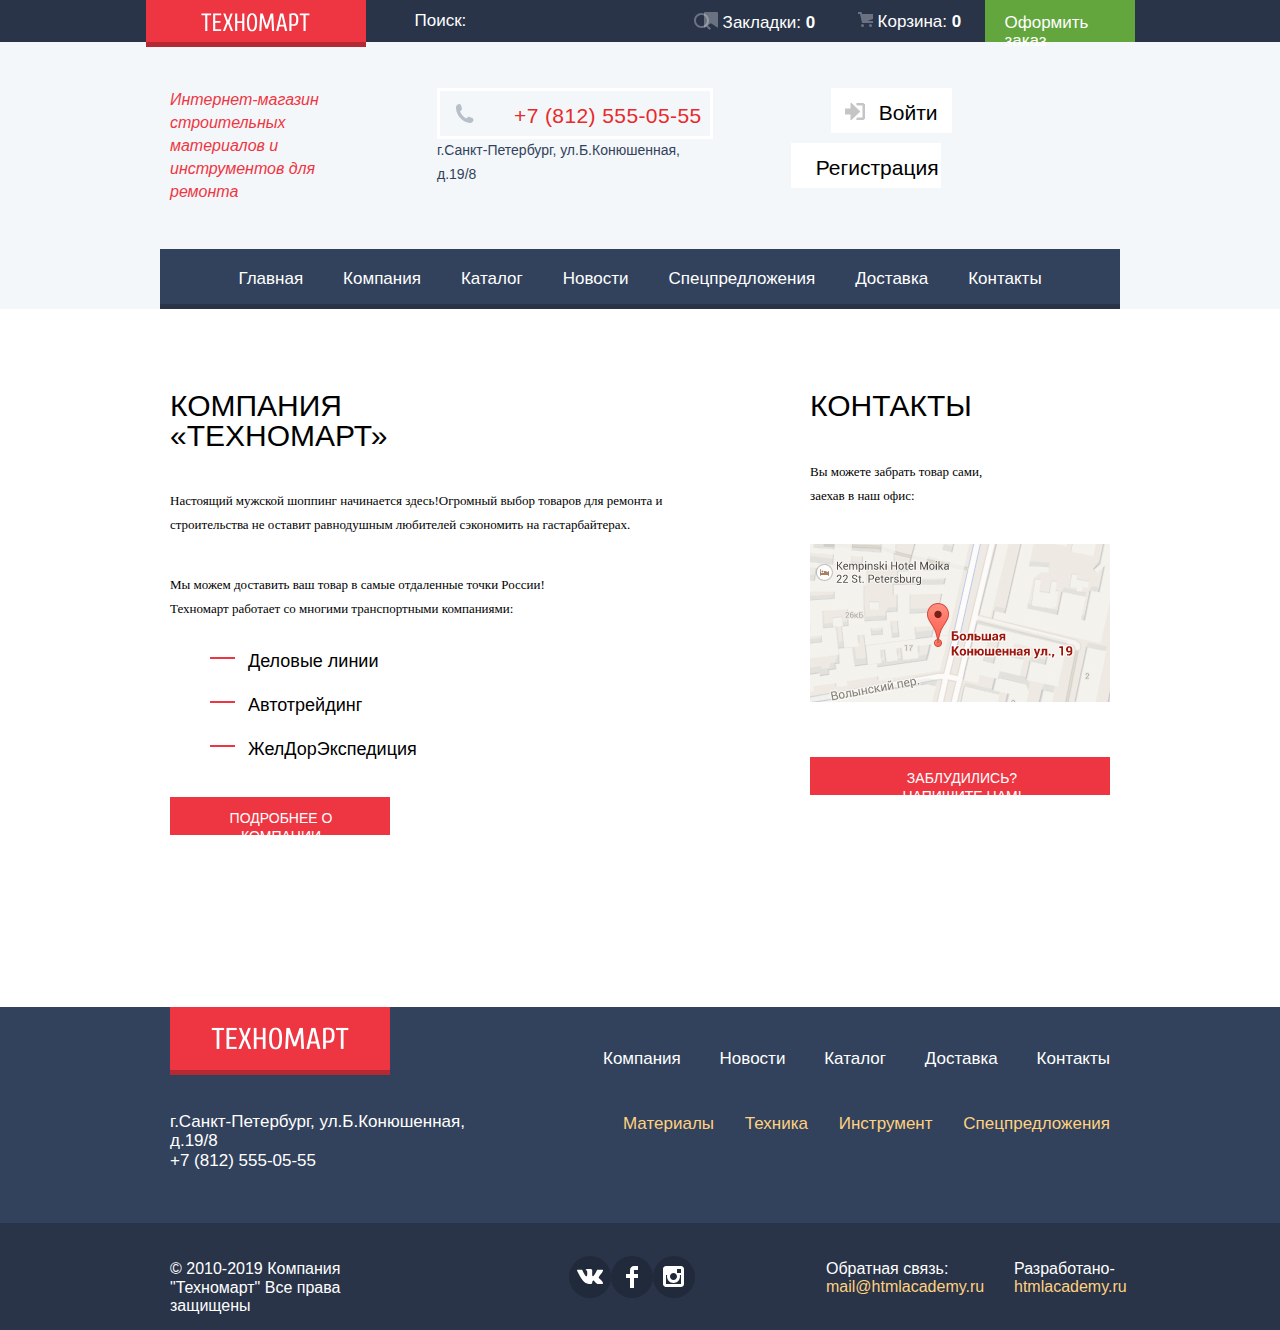
<file: index.html>
<!DOCTYPE html>
<html lang="ru">
  <head>
    <meta charset="utf-8">
    <title>HTML Academy: Техномарт</title>
    <link rel="stylesheet" href="css/normalize.css">
    <link rel="stylesheet" href="css/style.css">
  </head>
  <body>
  	<header class="main-header">
      <div class="top-menu">
  		<div class="header-logo"><a><img src="img/index-logo.svg" height="19" width="109" alt="Логотип интернет-магазина Техномарт"></a></div>
      <form class="site-search" method="GET" action="https://echo.htmlacademy.ru">
  		  <label class="visually-hidden" for="search">Поиск:</label>
        <input class="search-input" type="text" placeholder="Поиск:" name="search-field" id="search">
        <button type="submit" class="search-button">
        <svg xmlns="http://www.w3.org/2000/svg" xmlns:xlink="http://www.w3.org/1999/xlink" version="1.1" x="0px" y="0px" width="17px" height="17px" viewBox="0 0 17 17" enable-background="new 0 0 17 17" xml:space="preserve"><path d="M17,15.586l-3.542-3.542C14.421,10.782,15,9.21,15,7.5C15,3.358,11.643,0,7.5,0C3.358,0,0,3.358,0,7.5 C0,11.643,3.358,15,7.5,15c1.71,0,3.282-0.579,4.544-1.542L15.586,17L17,15.586z M2,7.5C2,4.467,4.467,2,7.5,2   C10.532,2,13,4.467,13,7.5c0,3.032-2.468,5.5-5.5,5.5C4.467,13,2,10.532,2,7.5z"/></svg>
        </button>
      </form>
  		<div class="markers"><a href="markers.html"><svg xmlns="http://www.w3.org/2000/svg" xmlns:xlink="http://www.w3.org/1999/xlink" version="1.1" x="0px" y="0px" width="14px" height="16px" viewBox="0 0 14 16" enable-background="new 0 0 14 16" xml:space="preserve"><path fill="#ffffff" d="M14,15c0,0.55-0.368,0.741-0.818,0.426l-5.363-3.765c-0.45-0.315-1.187-0.315-1.637,0l-5.364,3.765  C0.368,15.741,0,15.55,0,15V1c0-0.55,0.45-1,1-1h12c0.55,0,1,0.45,1,1V15z"/></svg>
      Закладки:<b> 0</b></a>
      </div>
  		<div class="cart"><a href="cart.html"><svg fill="#ffffff" xmlns="http://www.w3.org/2000/svg" xmlns:xlink="http://www.w3.org/1999/xlink" version="1.1" x="0px" y="0px" width="15px" height="15px" viewBox="0 0 15 15" enable-background="new 0 0 15 15" xml:space="preserve"><g><circle cx="4.5" cy="13.5" r="1.5"/><circle cx="12.5" cy="13.5" r="1.5"/><polygon points="15,2 4.07,2 3.648,0 0,0 0,2 2.031,2 4.016,11 15,11 15,9 9.441,9 15,6.951 "/></g></svg>
      Корзина:<b> 0</b></a>
      </div>
  		<div class="checkout"><a href="checkout.html">Оформить заказ</a></div></div>
      <div class="middle-header">
  		<h1 class="h1-index">Интернет-магазин строительных материалов и инструментов для ремонта</h1>
      <div class="header-contacts"><div class="phone"><img src="img/icon-phone.svg" height="19" width="19" alt="Иконка телефона"><a href="tel:78125550555">+7 (812) 555-05-55</a></div>
      <address class="header-address">г.Санкт-Петербург, ул.Б.Конюшенная, д.19/8</address></div>
      <section class="account-ui">
        <h2 class="visually-hidden">Аккаунт</h2>
        <ul class="account-actions">
        	<li class="login"><a href="login.html"><svg xmlns="http://www.w3.org/2000/svg" xmlns:xlink="http://www.w3.org/1999/xlink" version="1.1" x="0px" y="0px" width="20px" height="17px" viewBox="0 0 20 17" enable-background="new 0 0 20 17" xml:space="preserve"><g><polygon points="14.875,8.5 6,0 6,6 0,6 0,11 6,11 6,17  "/></g><path d="M16.986,15.01h-5.027V17h5.027c2.178,0,3.004-1.81,3.029-3.026V3.028C19.99,1.811,19.164,0,16.986,0h-5.027  v1.99h5.027c0.839,0,0.992,0.681,1.01,1.057v10.904C17.979,14.327,17.825,15.01,16.986,15.01z"/></svg><p>Войти</p></a></li>
        	<li class="registration"><a href="registration.html">Регистрация</a></li>
        </ul></section>
      </div>
      <nav class="main-navigation">
        <ul class="site-navigation">
        	<li><a>Главная</a></li>
        	<li><a href="company.html">Компания</a></li>
        	<li><a href="catalog.html">Каталог</a></li>
        	<li><a href="news.html">Новости</a></li>
        	<li><a href="offers.html">Спецпредложения</a></li>
        	<li><a href="delivery.html">Доставка</a></li>
        	<li><a href="contacts.html">Контакты</a></li>
      	</ul>
      </nav>
  	</header>
  	<main>
      <div class="bottom-main-container">
  	  <section class="about-us">
  		  <h2>КОМПАНИЯ «Техномарт»</h2>
  		  <p>Настоящий мужской шоппинг начинается здесь!Огромный выбор товаров для ремонта и строительства не оставит равнодушным любителей сэкономить на гастарбайтерах.</p>
        <p>Мы можем доставить ваш товар в самые отдаленные точки России!Техномарт работает со многими транспортными компаниями:</p>
  		  <ul class="transport-companies">
  		  	<li>Деловые линии</li>
  		   	<li>Автотрейдинг</li>
  		  	<li>ЖелДорЭкспедиция</li>
  	  	</ul>
        <div class="more-information"><a href="company.html">Подробнее о компании</a></div> 
  		</section>
  		<section class="site-contacts">
  			<h2>контакты</h2>
  			<p>Вы можете забрать товар сами, заехав в наш офис:</p>
        <a href="https://goo.gl/maps/sah5tntQXJNzWJVT9"><img src="img/map.png" height="158" width="300" alt="Карта"><p class="visually-hidden">Карта</p></a>
  			<div class="feedback-link"><a href="contacts.html">Заблудились?Напишите нам!</a></div>
  		</section>
      </div>
      <form class="form-for-msg" method="get" action="https://echo.htmlacademy.ru">
        <label>Ваше имя<input type="text" name="name-field" placeholder="Имя Фамилия"></label>
        <label>Ваш e-mail<input type="text" name="email-field" placeholder="email@example.com"></label>
        <label>Текст письма:<textarea name="message-field" placeholder="В свободной форме" rows="3"></textarea></label>
        <button type="submit">Отправить</button>
        <a href="index.html"><img src="img/form-close.svg" height="21" width="21" alt="Закрытие формы"><p class="visually-hidden">Закрытие формы</p></a>
      </form>
  	</main>
  	<footer class="main-footer">
      <div class="top-footer">
        <div class="left-footer-container">
  		  <div class="footer-logo"><a><img src="img/footer-logo.png" height="23" width="138" alt="Логотип интернет-магазина Техномарт"></a></div>
  		  <address class="footer-address">г.Санкт-Петербург, ул.Б.Конюшенная, д.19/8</address>
        <a class="phone-footer" href="tel:78125550555">+7 (812) 555-05-55</a></div> 
  		  <nav class="footer-navigation">
  		    <ul class="company-navigation">
            <li><a href="company.html">Компания</a></li>
            <li><a href="news.html">Новости</a></li>
            <li><a href="catalog.html">Каталог</a></li>
            <li><a href="delivery.html">Доставка</a></li>
            <li><a href="contacts.html">Контакты</a></li>
          </ul>
          <ul class="product-navigation">
            <li><a href="materials.html">Материалы</a></li>
            <li><a href="technique.html">Техника</a></li>
            <li><a href="tool.html">Инструмент</a></li>
            <li><a href="offers.html">Спецпредложения</a></li>
          </ul>
       </nav>
      </div>
      <div class="bottom-footer">
        <div class="bottom-footer-container">
  		    <section class="rights">
  			    <h2>© 2010-2019 Компания "Техномарт" Все права защищены</h2>
  		    </section>
  		    <section class="footer-social">
  			    <h2 class="visually-hidden">Ссылки на соц.сети</h2>
  		  	  <ul class="social-links">
  			  	  <li class="vk-link"><a href="#"><img src="img/vk-icon.svg" alt="Иконка вконтакте" width="26" height="15"></a></li>
  			    	<li class="facebook-link"><a href="#"><img src="img/fb-icon.svg" alt="Иконка фэйсбук" width="12" height="22"></a></li>
  				    <li class="instagram-link"><a href="#"><img src="img/insta-icon.svg" alt="Иконка инстаграм" height="21" width="21"></a></li>
  			    </ul> 
  		    </section>
          <div class="feedback">
  		      <p class="mail-footer">Обратная связь:<a href="mailto:mail@htmlacademy.ru">mail@htmlacademy.ru</a></p>
  		      <p class="site-footer">Разработано- <a href="htmlacademy.ru/intensive/htmlcss">htmlacademy.ru</a></p>
          </div>
        </div>
      </div>
  	</footer>
  </body>
</html>
</file>
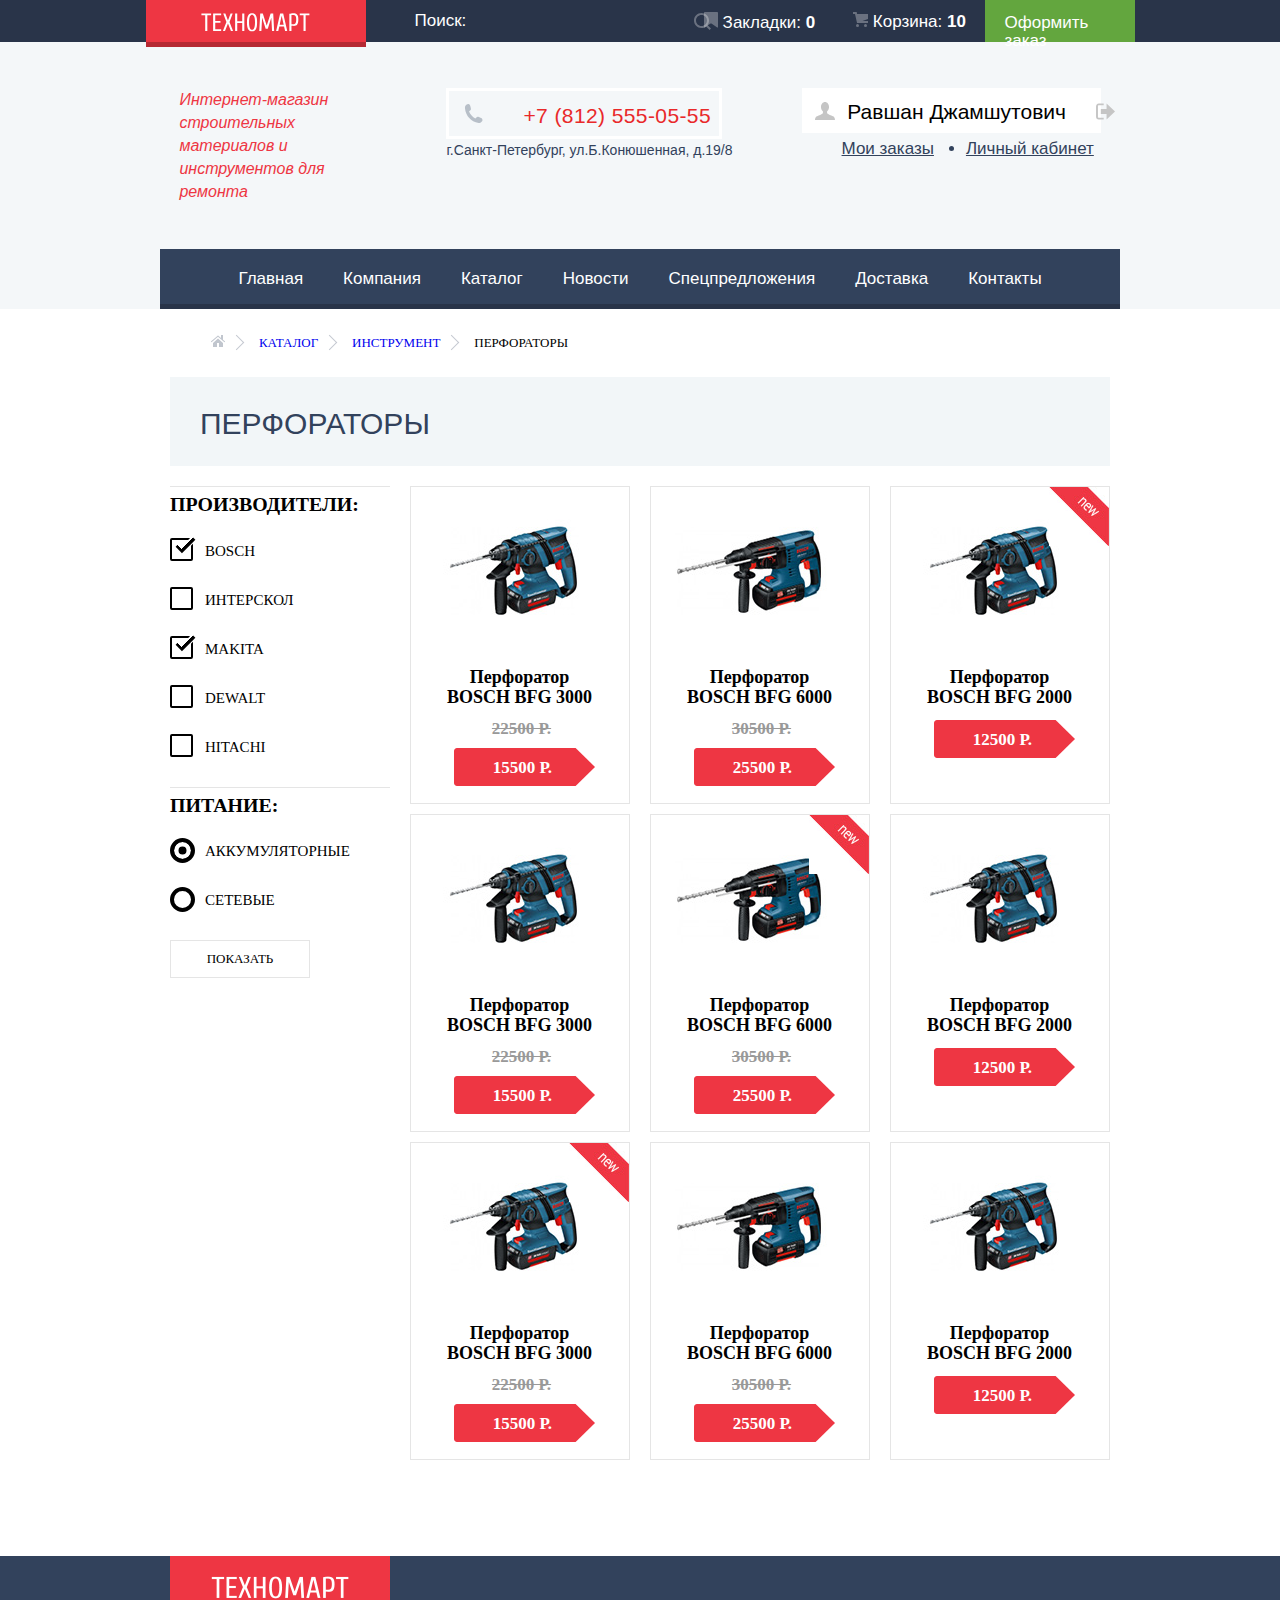
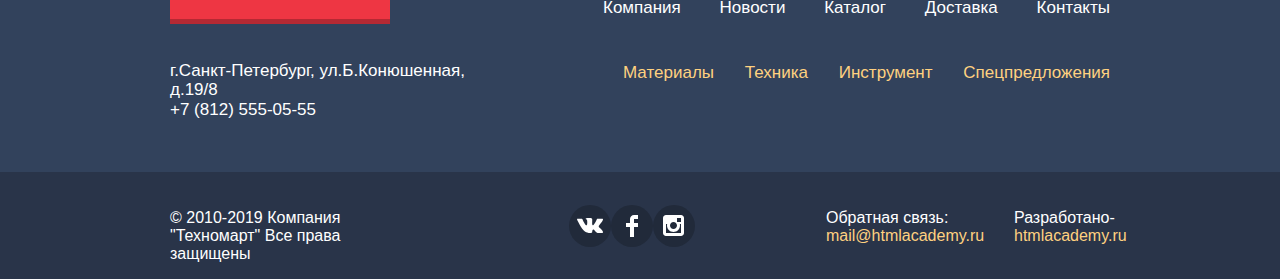
<file: catalog.html>
﻿<!DOCTYPE html>
<html lang="ru">
  <head>
    <meta charset="utf-8">
    <title>HTML Academy: Техномарт</title>
    <link rel="stylesheet" href="css/normalize.css">
    <link rel="stylesheet" href="css/style.css">
  </head>
  <body>
	  <header class="main-header">
      <div class="top-menu">
  		<div class="header-logo"><a href="index.html"><img src="img/index-logo.svg" height="19" width="109" alt="Логотип интернет-магазина Техномарт"></a></div>
  		<form class="site-search" method="GET" action="https://echo.htmlacademy.ru">
        <label class="visually-hidden" for="search">Поиск:</label>
        <input class="search-input" type="text" placeholder="Поиск:" name="search-field" id="search">
        <button type="submit" class="search-button">
        <svg xmlns="http://www.w3.org/2000/svg" xmlns:xlink="http://www.w3.org/1999/xlink" version="1.1" x="0px" y="0px" width="17px" height="17px" viewBox="0 0 17 17" enable-background="new 0 0 17 17" xml:space="preserve"><path d="M17,15.586l-3.542-3.542C14.421,10.782,15,9.21,15,7.5C15,3.358,11.643,0,7.5,0C3.358,0,0,3.358,0,7.5   C0,11.643,3.358,15,7.5,15c1.71,0,3.282-0.579,4.544-1.542L15.586,17L17,15.586z M2,7.5C2,4.467,4.467,2,7.5,2   C10.532,2,13,4.467,13,7.5c0,3.032-2.468,5.5-5.5,5.5C4.467,13,2,10.532,2,7.5z"/></svg>
        </button>
      </form>
      <div class="markers"><a href="markers.html"><svg xmlns="http://www.w3.org/2000/svg" xmlns:xlink="http://www.w3.org/1999/xlink" version="1.1" x="0px" y="0px" width="14px" height="16px" viewBox="0 0 14 16" enable-background="new 0 0 14 16" xml:space="preserve"><path fill="#ffffff" d="M14,15c0,0.55-0.368,0.741-0.818,0.426l-5.363-3.765c-0.45-0.315-1.187-0.315-1.637,0l-5.364,3.765  C0.368,15.741,0,15.55,0,15V1c0-0.55,0.45-1,1-1h12c0.55,0,1,0.45,1,1V15z"/></svg>
      Закладки:<b> 0</b></a>
      </div>
      <div class="cart"><a href="cart.html"><svg fill="#ffffff" xmlns="http://www.w3.org/2000/svg" xmlns:xlink="http://www.w3.org/1999/xlink" version="1.1" x="0px" y="0px" width="15px" height="15px" viewBox="0 0 15 15" enable-background="new 0 0 15 15" xml:space="preserve"><g><circle cx="4.5" cy="13.5" r="1.5"/><circle cx="12.5" cy="13.5" r="1.5"/><polygon points="15,2 4.07,2 3.648,0 0,0 0,2 2.031,2 4.016,11 15,11 15,9 9.441,9 15,6.951 "/></g></svg>
      Корзина:<b> 10</b></a>
      </div>
      <div class="checkout"><a href="checkout.html">Оформить заказ</a></div></div>
      <div class="middle-header">
  		<h1 class="h1-index">Интернет-магазин строительных материалов и инструментов для ремонта</h1>
      <div class="header-contacts"><div class="phone"><img src="img/icon-phone.svg" height="19" width="19" alt="Иконка телефона"><a href="tel:78125550555">+7 (812) 555-05-55</a></div>
      <address class="header-address">г.Санкт-Петербург, ул.Б.Конюшенная, д.19/8</address></div>
      <section class="account-ui">
        <h2 class="visually-hidden">Аккаунт</h2>
        <div class="account-container"><a class="account-link" href="account.html"><svg class="user-icon" xmlns="http://www.w3.org/2000/svg" xmlns:xlink="http://www.w3.org/1999/xlink" version="1.1" x="0px" y="0px" width="20px" height="18px" viewBox="0 0 20 18" enable-background="new 0 0 20 18" xml:space="preserve"><path d="M17.881,14.166c-2.144-0.735-4.256-1.666-5.207-2.39c-0.657-0.501-0.77-1.618-0.517-2.415  c1.118-0.903,1.864-2.477,1.864-4.278C14.021,2.276,12.221,0,10,0S5.979,2.276,5.979,5.083c0,1.801,0.746,3.374,1.863,4.277  c0.253,0.798,0.141,1.915-0.517,2.416c-0.95,0.724-3.063,1.654-5.207,2.39S0,18,0,18h20C20,18,20.025,14.901,17.881,14.166z"/></svg>
        <p class="user-name">Равшан Джамшутович</p></a>
        <a class="logout-link" href="logout.html"><p class="visually-hidden">Выход из аккаунта</p><svg class="logout-icon" xmlns="http://www.w3.org/2000/svg" xmlns:xlink="http://www.w3.org/1999/xlink" version="1.1" x="0px" y="0px" width="21px" height="17px" viewBox="0 0 21 17" enable-background="new 0 0 21 17" xml:space="preserve"><g><polygon points="21,8.5 12.125,0 12.125,6 6.125,6 6.125,11 12.125,11 12.125,17  "/><path d="M3.106,13.952V3.048c0.018-0.376,0.171-1.057,1.01-1.057h5.027V0H4.116C1.938,0,1.112,1.81,1.087,3.027 v10.946C1.112,15.189,1.938,17,4.116,17h5.027v-1.99H4.116C3.277,15.01,3.124,14.327,3.106,13.952z"/></g></svg></a>
        </div>
        <ul class="user-interface">
      		<li class="my-orders"><a href="my-orders.html">Мои заказы</a></li>
       		<li class="personal-area"><a href="personal-area.html">Личный кабинет</a></li>
       	</ul>
      </section>
      </div>
      <nav class="main-navigation">
      	<ul class="site-navigation">
        	<li><a href="index.html">Главная</a></li>
      		<li><a href="company.html">Компания</a></li>
      		<li><a>Каталог</a></li>
      		<li><a href="news.html">Новости</a></li>
      		<li><a href="offers.html">Спецпредложения</a></li>
      		<li><a href="delivery.html">Доставка</a></li>
      		<li><a href="contacts.html">Контакты</a></li>
      	</ul>
      </nav>
  	</header>
    <main class="main-site">
      <ul class="catalog-navigation">
        <li><a href="index.html"><img src="img/icon-home.svg" alt="Картинка главной страницы"><p class="visually-hidden">Иконка дома</p></a></li>
  		  <li><a href="catalog.html">каталог</a></li>
  		  <li><a href="tool.html">инструмент</a></li>
  		  <li>перфораторы</li>
      </ul>
      <div class="container-of-product"><h2 class="name-of-product">перфораторы</h2></div>
      <div class="filter-catalog-container">
  		<section class="filters">
  		  <h2 class="visually-hidden">Фильтры товаров</h2>
        <form class="form-filter" method="GET" action="https://echo.htmlacademy.ru">
          <h3 class="name-filter">Производители:</h3>
          <input type="checkbox" name="bosch" checked id="bosch"><label tabindex="0" for="bosch">bosch</label>
          <input type="checkbox" name="interskol" id="interskol"><label tabindex="0" for="interskol">интерскол</label>
          <input type="checkbox" name="makita" checked id="makita"><label tabindex="0" for="makita">makita</label>
          <input type="checkbox" name="dewalt" id="dewalt"><label tabindex="0" for="dewalt">dewalt</label>
          <input type="checkbox" name="hitachi" id="hitachi"><label tabindex="0" for="hitachi">hitachi</label>
          <h3 class="name-filter">Питание:</h3>
          <input type="radio" name="power" value="rechargeable" id="accum" checked><label tabindex="0" for="accum">Аккумуляторные</label>
          <input type="radio" name="power" value="networked" id="netw"><label tabindex="0" for="netw">Сетевые</label>
          <button type="submit">Показать</button>
        </form>
  		</section>
  		<section class="catalog">
  			<ul class="catalog-items">
  				<li>
            <div>
              <img src="img/item-1.jpg" alt="Картинка товара">
              <div>
                <h3 class="name-of-item">Перфоратор BOSCH BFG 3000</h3>
                <b class="old-price"><del>22500 Р.</del></b>
                <div class="new-price-container"><b class="new-price">15500 Р.</b></div>
              </div>
            </div>
            <div class="actions-with-item">
              <a href="buy-item.html">Купить</a>
              <a href="add-to-mark.html">В закладки</a>
            </div>
  				</li>
  				<li>
            <div>
              <img src="img/item-2.jpg" alt="Картинка товара">
              <div>
                <h3 class="name-of-item">Перфоратор BOSCH BFG 6000</h3>
                <b class="old-price"><del>30500 Р.</del></b>
                <div class="new-price-container"><b class="new-price">25500 Р.</b></div>
              </div>
            </div>
            <div class="actions-with-item">
              <a href="buy-item.html">Купить</a>
              <a href="add-to-mark.html">В закладки</a>
            </div>
          </li>
  				<li>
            <div>
              <img class="new-flag" src="img/new-flag.jpg" width="60px" height="59px" alt="Новый товар">
              <img src="img/item-3.jpg" alt="Картинка товара">
              <div>
                <h3 class="name-of-item">Перфоратор BOSCH BFG 2000</h3>
                <div class="new-price-container"><b class="new-price">12500 Р.</b></div>
              </div>
            </div>
            <div class="actions-with-item">
              <a href="buy-item.html">Купить</a>
              <a href="add-to-mark.html">В закладки</a>
            </div>
          </li>
  				<li>
            <div>
              <img src="img/item-1.jpg" alt="Картинка товара">
              <div>
                <h3 class="name-of-item">Перфоратор BOSCH BFG 3000</h3>
                <b class="old-price"><del>22500 Р.</del></b>
                <div class="new-price-container"><b class="new-price">15500 Р.</b></div>
              </div>
            </div>
            <div class="actions-with-item">
              <a href="buy-item.html">Купить</a>
              <a href="add-to-mark.html">В закладки</a>
            </div>
          </li>
          <li>
            <div>
              <img class="new-flag" src="img/new-flag.jpg" width="60px" height="59px" alt="Новый товар">
              <img src="img/item-2.jpg" alt="Картинка товара">
              <div>
                <h3 class="name-of-item">Перфоратор BOSCH BFG 6000</h3>
                <b class="old-price"><del>30500 Р.</del></b>
                <div class="new-price-container"><b class="new-price">25500 Р.</b></div>
              </div>
            </div>
            <div class="actions-with-item">
              <a href="buy-item.html">Купить</a>
              <a href="add-to-mark.html">В закладки</a>
            </div>
          </li>
          <li>
            <div>
              <img src="img/item-3.jpg" alt="Картинка товара">
              <div>
                <h3 class="name-of-item">Перфоратор BOSCH BFG 2000</h3>
                <div class="new-price-container"><b class="new-price">12500 Р.</b></div>
              </div>
            </div>
            <div class="actions-with-item">
              <a href="buy-item.html">Купить</a>
              <a href="add-to-mark.html">В закладки</a>
            </div>
          </li>
          <li>
            <div>
              <img class="new-flag" src="img/new-flag.jpg" width="60px" height="59px" alt="Новый товар">  
              <img src="img/item-1.jpg" alt="Картинка товара">
              <div>
                <h3 class="name-of-item">Перфоратор BOSCH BFG 3000</h3>
                <b class="old-price"><del>22500 Р.</del></b>
                <div class="new-price-container"><b class="new-price">15500 Р.</b></div>
              </div>
            </div>
            <div class="actions-with-item">
              <a href="buy-item.html">Купить</a>
              <a href="add-to-mark.html">В закладки</a>
            </div>
          </li>
          <li>
            <div>
              <img src="img/item-2.jpg" alt="Картинка товара">
              <div>
                <h3 class="name-of-item">Перфоратор BOSCH BFG 6000</h3>
                <b class="old-price"><del>30500 Р.</del></b>
                <div class="new-price-container"><b class="new-price">25500 Р.</b></div>
              </div>
            </div>
            <div class="actions-with-item">
              <a href="buy-item.html">Купить</a>
              <a href="add-to-mark.html">В закладки</a>
            </div>
          </li>
          <li>
            <div>
              <img src="img/item-3.jpg" alt="Картинка товара">
              <div>
                <h3 class="name-of-item">Перфоратор BOSCH BFG 2000</h3>
                <div class="new-price-container"><b class="new-price">12500 Р.</b></div>
              </div>
            </div>
            <div class="actions-with-item">
              <a href="buy-item.html">Купить</a>
              <a href="add-to-mark.html">В закладки</a>
            </div>
          </li>
  			</ul>
  		</section>
      </div>
      <div class="popup-adding-to-cart">
        <p><img src="img/modal-check.png" height="66" width="66" alt="Подтверждение добавления в корзину">Товар добавлен в корзину!</p>
        <button>Оформить заказ</button><button>Продолжить покупки</button>
      </div>
  	</main>
  	<footer class="main-footer">
      <div class="top-footer">
        <div class="left-footer-container">
        <div class="footer-logo"><a href="index.html"><img src="img/footer-logo.png" height="23" width="138" alt="Логотип интернет-магазина Техномарт"></a></div>
        <address class="footer-address"> г.Санкт-Петербург, ул.Б.Конюшенная, д.19/8</address>
        <a class="phone-footer" href="tel:78125550555">+7 (812) 555-05-55</a></div>
        <nav class="footer-navigation">
          <ul class="company-navigation">
            <li><a href="company.html">Компания</a></li>
            <li><a href="news.html">Новости</a></li>
            <li><a href="catalog.html">Каталог</a></li>
            <li><a href="delivery.html">Доставка</a></li>
            <li><a href="contacts.html">Контакты</a></li>
          </ul>
          <ul class="product-navigation">
            <li><a href="materials.html">Материалы</a></li>
            <li><a href="technique.html">Техника</a></li>
            <li><a href="tool.html">Инструмент</a></li>
            <li><a href="offers.html">Спецпредложения</a></li>
          </ul>
       </nav>
      </div>
      <div class="bottom-footer">
        <div class="bottom-footer-container">
          <section class="rights">
            <h2>© 2010-2019 Компания "Техномарт" Все права защищены</h2>
          </section>
          <section class="footer-social">
            <h2 class="visually-hidden">Ссылки на соц.сети</h2>
            <ul class="social-links">
              <li class="vk-link"><a href="#"><img src="img/vk-icon.svg" alt="Иконка вконтакте" width="26" height="15"></a></li>
              <li class="facebook-link"><a href="#"><img src="img/fb-icon.svg" alt="Иконка фэйсбук" width="12" height="22"></a></li>
              <li class="instagram-link"><a href="#"><img src="img/insta-icon.svg" alt="Иконка инстаграм" height="21" width="21"></a></li>
            </ul> 
          </section>
          <div class="feedback">
            <p class="mail-footer">Обратная связь:<a href="mailto:mail@htmlacademy.ru">mail@htmlacademy.ru</a></p>
            <p class="site-footer">Разработано- <a href="htmlacademy.ru/intensive/htmlcss">htmlacademy.ru</a></p>
          </div>
        </div>
      </div>
    </footer>
  </body>
</html>
</file>
<file: css/style.css>
body {
	margin: 0;
	padding: 0;
	font-family: 'Cuprum','PT Sans', sans-serif;
	font-size:17px;
	font-weight: normal;
	font-stretch: normal;
	letter-spacing: normal;
	color: #ffffff;
	background-color: #ffffff;
	text-align: left;
}
.visually-hidden {
    position: absolute;
    clip: rect(0 0 0 0);
    width: 1px;
    height: 1px;
    margin: -1px;
}
.site-navigation,
.company-navigation,
.product-navigation,
.social-links,
.catalog-items,
.catalog-navigation,
.user-interface,
.transport-companies,
.account-actions {
	list-style: none;
}
a {
    text-decoration: none;
}
.top-menu a,
.site-navigation a,
.company-navigation a{
	color: #ffffff;
}
.login a,
.registration a{
	color: #000000;
}
.product-navigation a,
.feedback a {
	color:#ffd180;
}
@font-face{
    font-family: Cuprum;
    font-style: normal;
    font-weight: normal;
    src:url(../Cuprum/Cuprum-Regular.ttf);
}
@font-face{
    font-family: PT Sans;
    font-style: normal;
    font-weight: normal;
    src:url(../ptsans/PTS55F.ttf);
}
/*Хедер*/
.main-header{
	background-color: #f4f7f9;
}
/*Верхнее меню*/
.top-menu {
    display: flex;
    justify-content: center;
    height:42px;
	background-color: #293449;
	line-height: 1.06;
    margin-bottom:46px;
}
.header-logo {
	display: inline-block;
    width: 220px;
    height: 47px;
    box-shadow: inset 0px -5px 0 0 rgba(0, 0, 0, 0.24);
    background-color:#ee3643;
}
.header-logo img {
	width: 109px;
    height: 19px;	
    padding:13px 56px 15px 55px;

}
.header-logo:hover,
.header-logo:focus,
.footer-logo:hover,
.footer-logo:focus{
	background-color:#ca2c37;
}
.header-logo:active,
.footer-logo:active{
	background-color: #ba2732;
}
.search-button{
    background-color: rgba(255,255,255,0);
    border: none;
    position: absolute;
    left: 17px;
    top: 64px;
    padding: 0;
    cursor: pointer;
}
.site-search input{
	width: 270px;
    height: 42px;
    background-color: rgba(29,34,49,0);
    border: none;
    padding:0 0 0 49px;
}
.site-search input[type="text"]::-webkit-input-placeholder {
    color: #ffffff;
   } 
.site-search input[type="text"]::-moz-placeholder {
    color: #ffffff;
}
.site-search input:hover{
    background-color: #212a3a;
}
.site-search input:focus {     
    background-color:#ffffff;
    outline: none;
}
.site-search svg{
    position: absolute;
    top: -51px;
    left: 677px;
    fill:#ffffff;
    opacity: .3;
}
.site-search input:hover + button svg{
    opacity: 1;
}
.site-search input:focus + button svg{
    fill: #ee3643;
    opacity: 1;
}
.site-search input:focus + button svg:active{
    fill: #ee3643;
    opacity: 1;
}
.markers,
.cart{
	width: 150px;
    height: 42px;
}
.markers:hover,
.markers:focus,
.cart:hover,
.cart:focus{
    background-color: #212a3a;
}
.markers:hover svg,
.markers:focus svg,
.cart:hover svg,
.cart:focus svg{
    opacity: 1;
}
.markers:active,
.cart:active{
	background-color: #161d29;
}
.markers a,
.cart a{
    display:block;
    padding-top:12px;
    text-align: center;
}
.markers a:active,
.cart a:active{
    line-height: 1.06;
    color: rgba(255, 255, 255, 0.6);
}
.markers a:active svg,
.cart a:active svg{
    opacity: .5;
}
.markers svg,
.cart svg{
    opacity: .3;
}
.checkout {
	width: 150px;
    height: 42px;
	background-color: #63a63e;
}
.checkout a{
	display:block;
	padding:14px 22px 10px 20px;
	width: 108px;
    line-height: 1.06;
}
.checkout:hover,
.checkout:focus {
	background-color: #5fbb2d;
}
.checkout:active{
	background-color: #518534;
}
.checkout:active a{
	color: rgba(255, 255, 255, 0.5);

}
/*Конец верхнего меню*/
/*Средний блок хедера*/
.middle-header{
    display: flex;
    justify-content: center;
    max-width: 940px;
    margin:0 auto 46px;
}
.h1-index {
	font-weight:normal;
	max-width: 196px;
	font-size:16px;
	color:#ee3643;
	font-style: italic;
	line-height: 1.44;
    margin:0 71px 0 0; 
}
.phone {
    width: 270px;
    height: 45px;
    border: solid 3px #ffffff;
}
.phone img {
	width: 19px;
    height: 19px;
	padding-top:13px;
	padding-left:15px;

}
.phone a{
	position: relative;
	left: 40px;
    width: 144px;
    height: 21px;
    font-size: 21px;
    line-height: 1;
    letter-spacing: 0.4px;
    color: #e9292a;
}
.header-contacts{
    margin-right: 69px;
}
.header-address{
  max-width: 250px;
  font-size: 14px;
  line-height: 1.71;
  color: #32425c;
  font-style: normal;
  text-align: center;
  display:inline;
  margin-top:10px;
}
.account-actions{
    display: inline;
}
.login{
	line-height: 1;
	width: 121px;
    height: 45px;
    background-color: #ffffff;
    margin-bottom: 10px;
    display: inline-block;
    margin-right: 5px;
}
.login a{
	display: block;
	padding-top: 14px;
	padding-left: 14px;
	padding-bottom: 12px;
}
.login a svg{
	stroke: #c5c5c5;
	fill: #c5c5c5;
}
.login p{
	font-size: 21px;
	display:inline;
	margin-left:14px; 
}
.login a:hover,
.login a:focus,
.registration a:hover,
.registration a:focus{
    color:#ee3643;
}
.login a:hover svg,
.login a:focus svg{
	stroke:inherit;
	fill:inherit;
}
.registration{
	line-height: 1;
	width: 150px;
    height: 45px;
    background-color: #ffffff;
    display: inline-block;
}
.registration a{
    display: block;
	padding:14px 0 11px 25px;
	font-size: 21px;
}
.login a:active,
.registration a:active{
	stroke: #c5c5c5;
	fill: #c5c5c5;
    line-height: 1;
    color: rgba(0, 0, 0, 0.3);
}
/*Конец среднего блока хедера*/
/*Навигационное меню*/
.site-navigation{
	margin:0 auto;
	padding: 0 10px;  
    box-shadow: inset 0px -5px 0 0 #293449;
    background-color: #32425c;
    display: flex;
    justify-content: center;
    max-width: 940px;
    height: 60px;	
    line-height: 1;
}
.site-navigation li:active{
	opacity: 0.5;
}

.site-navigation a{
	display: block;
	padding:21px 20px;
}
.site-navigation a:hover{
	background-color: #293449;
}
.site-navigation a:focus{
	color:rgba(255,255,255, .5);
	background-color:#1d2739;
}
/*Конец навигационного меню*/
/*Main*/
.bottom-main-container{
    display: flex;
    justify-content: space-between;
    max-width: 940px;
    margin:82px auto 0;
}
.about-us{
	color:#000000;
    margin:0 120px 86px 0;
    max-width:519px;
}
.about-us h2{
    max-width: 310px;
    font-size: 30px;
    font-weight: normal;
    line-height: 1;
    text-transform: uppercase;
    margin: 0;
}
.about-us p{
    font-family: PT Sans;
    margin: 0px;
    font-size: 13px;
    line-height: 1.85;
}
.about-us p:first-of-type{
	padding-top:38px;
    max-width: 519px;
}
.about-us p:last-of-type{
	padding-top: 36px;
	max-width: 386px;
	margin-bottom: 31px;
}
.transport-companies{
    margin:0;
	max-height: none;width: 386px;
}
.transport-companies li{
	padding-left: 38px;
	position: relative;
	font-size: 18px;
    line-height: 1.11;
    margin-bottom:24px;
}
.transport-companies li::before{
	position: absolute;
	top: 5px;
	left: 0;
	width: 25px;
	height: 2px;
	background-color: #ee3643;
	content: '';
}
.more-information{
	width: 220px;
    height: 38px;
    background-color: #ee3643;
    margin-top: 37px;
}
.more-information a{
	display: block;
	padding: 12px 39px 8px 41px;
	width: 140px;
    font-size: 14px;
    line-height: 1.29;
    text-align: center;
    color: #ffffff;
    text-transform: uppercase;
}
.more-information:hover,
.more-information:focus{
	background-color: #ca2c37;
}
.more-information:active{
	background-color: #ba2732;
}
.site-contacts{
	color:#000000;
    margin-bottom:86px;
}
.site-contacts h2{
	width: 120px;
    font-size: 30px;
    font-weight: normal;
    line-height: 1;
    text-transform: uppercase;
    margin:0; 
}
.site-contacts p{
	width: 179px;
    font-family: PT Sans;
    font-size: 13px;
    line-height: 1.85;
    padding-top: 39px;
    margin:0;   
}
.feedback-link a{
	display: block;
	padding:12px 59px 8px 63px;
	width: 178px;
    font-size: 14px;
    line-height: 1.29;
    text-align: center;
    color: #ffffff;
    text-transform: uppercase;
}
.site-contacts img{
    margin-top:36px;
}
.feedback-link{
	width: 300px;
    height: 38px;
    background-color: #ee3643;
    margin-top:50px;
}
.feedback-link:hover,
.feedback-link:focus{
	background-color: #ca2c37;
}
.feedback-link:active{
	background-color: #ba2732;
}
.form-for-msg{
	display:none;
}
/*Конец main*/
/*Начало футера*/
/*Верхняя часть*/
.main-footer{
	margin-top:86px;
    height: 300px;
    background-color: #32425c;
}
.top-footer{
    display:flex;
    max-width: 940px; 
	margin:0 auto 53px;
}
.footer-logo{
	display: inline-block;
	margin: 0;
	max-width: 220px;
    height: 68px;
    box-shadow: inset 0px -5px 0 0 rgba(0, 0, 0, 0.24);
    background-color: #ee3643;
}
.footer-logo img{
	padding: 20px 41px 25px 41px;
}
.footer-address{
	color:#ffffff;
	font-style: normal;
	max-width: 322px;
	margin-top:32px;
}
.phone-footer{
	color:#ffffff;
	max-width: 123px;
}
.footer-navigation{
    display: flex;
    flex-direction:column;
    flex-grow: 1;
}
.footer-navigation a:hover,
.footer-navigation a:focus,
.phone-footer:hover,
.phone-footer:focus{
    text-decoration: underline;
}
.footer-navigation a:active,
.phone-footer:active{
	opacity: 0.5;
	text-decoration:none;
}
.company-navigation,
.product-navigation{
    display: flex;
    justify-content:space-between;
}
.company-navigation{
    margin:42px 0 0 71px;
}
.product-navigation{
    margin:45px 0 0 91px;
}
/*Конец верхней части*/
/* Начало нижней части*/
.bottom-footer{
    background-color:#293449;
}
.bottom-footer-container{
    height: 107px;
    display:flex;
    max-width: 940px;
    margin:0 auto;
    justify-content: space-between;
    align-items: center;    
}
.rights{
	display: block;
	width: 228px;
    height: 33px;
    font-size: 16px;
    line-height: 1.13;
}
.rights h2{
    margin: 0;
	font-size: 16px;
    font-weight: normal;
    line-height: 1.13;
}
.vk-link,
.facebook-link,
.instagram-link{
	width: 42px;
    height: 42px;
    background-color: #212a3a;
    border-radius: 50%;
}
.vk-link a{
	display: block;
	width: 26px;
    height: 26px;
	position: relative;
	top:13px;
	left: 8px;
}
.facebook-link a{
    display: block;
    width: 12px;
    height: 22px;
	position: relative;
	top:10px;
	left: 15px;
}
.instagram-link a{
	display: block;
	width: 21px;
    height: 21px;
	position: relative;
	top: 10px;
	left: 10px;
}
.social-links{
    display: flex;
}
.vk-link:hover,
.facebook-link:hover,
.instagram-link:hover,
.vk-link:focus,
.facebook-link:focus,
.instagram-link:focus,
.vk-link:active,
.facebook-link:active,
.instagram-link:active{
    background-color: #ee3643;
}
.feedback{
    display: flex;
}
.mail-footer{
    margin-right:53px; 
}
.feedback a{
	display:block;
}
.feedback a:hover,
.feedback a:focus{
	text-decoration: underline;
}
.feedback a:active{
	color: #ee3643;
	text-decoration: none;
}
.feedback p{
    display: inline;
}
.feedback p:first-of-type{
	width: 135px;
    height: 32px;
    font-size: 16px;
    font-weight: normal;
    font-style: normal;
    line-height: 1.13;
    letter-spacing: normal;
    text-align: left;
}
.feedback p:last-of-type{
	width: 96px;
    height: 34px;
    font-size: 16px;
    font-weight: normal;
    font-style: normal;
    line-height: 1.13;
    letter-spacing: normal;
    text-align: left;
}
/*Конец футера*/
/*Дополнения к catalog.html*/
/*catalog хедер*/
.account-ui .user-name{
	display: inline;
	color:#000000;
	width: 183px;
    height: 20px;
    font-size: 21px;
    font-weight: normal;
    font-style: normal;
    line-height: 1;
    letter-spacing: normal;
    text-align: left;
    position: relative;
    left: 8px;
    top: 2px;
}
.account-container a{
	position: relative;
	top:11px;
}
.account-container{
	width: 299px;
    height: 45px;
    background-color: #ffffff;
}
.account-container a:first-of-type{
	left:13px;
}
.account-container a:last-of-type{
	left: 45px;
}
.account-container .user-icon{
	position: relative;
	top:3px;
	width: 20px;
    height: 18px;
    fill: #c5c5c5;
}
.account-container .logout-icon{
	position: relative;
	top:3px;
	width: 20px;
    height: 17px;
    fill: #c5c5c5;
}
.account-link:focus svg,
.account-link:hover svg{
    fill: inherit;
}
.account-link:active .user-name{
    opacity: .3;
}
.account-link:active svg{
    fill: #c5c5c5;
}
.logout-link:hover svg,
.logout-link:focus svg{
    fill: inherit;
}
.logout-link:active svg{
    fill: #c5c5c5;
}
.user-interface{
    display: flex;
    margin:6px 0 0 0;
}
.user-interface a{
    color: #32425c;
    text-decoration: underline;
}
.user-interface a:hover,
.user-interface a:focus{
	color: #ee3643;
}
.user-interface a:active{
	color:rgba(50, 66, 92, 0.3);
}
.my-orders{
    margin-right:32px;
}
.personal-area{
    position: relative;
}
.personal-area::before{
    width: 5px;
    height: 5px;
    background-color: #32425c;
    border-radius: 50%;
    position: absolute;
    top: 7px;
    left: -17px;
    content: '';
}
/*Конец хедер catalog*/
/*Начало main catalog*/
.main-site{
	color:#000000;
    max-width:940px;
    margin: 0 auto;
}
.container-of-product{  
    height: 89px;
    background-color: #f2f6f8;
}
.name-of-product{
    font-size: 30px;
    font-weight: normal;
    line-height: 1;
    color: #32425c;
	text-transform: uppercase;
	padding:32px 740px 26px 30px;
	margin: 0;
}
.name-filter{
    font-family: PT Sans;
    font-weight: bold;
    line-height: 1.76;
    text-transform: uppercase;
}
.catalog-navigation {
    display: flex;
    justify-content: space-between;
    max-width: 358px;
    margin:25px 0;
}
.catalog-navigation li{
	text-transform: uppercase;
	color:#000000;
	font-family: PT Sans;
    font-size: 13px;
    line-height: 1.38;
}
.catalog-navigation li + li::before{
    width: 10px;
    height: 10px;
    position: relative;
    left: -12px;
    top: -2px;
    display: inline-block;
    vertical-align: middle;
    border: 1px solid #c5c9d1;
    border-width: 1px 1px 0 0;
    transform: rotate(45deg);
    margin: 0 5px -1px 0;
    content: '';
}
.filters{
	width:220px;
}
.form-filter label{
	position: relative;
	display: block;
	margin-left: 35px;
}
input[type="checkbox"],
input[type="radio"]{
	display: none;
}
input[type="checkbox"] + label,
input[type="radio"] + label{
	text-transform: uppercase;
	cursor:pointer;
    font-family: PT Sans;
    font-size: 15px;
    line-height: 1.33;
    margin-bottom:29px;
    display: table;
}
input[type="checkbox"]:checked + label::after{
    position:absolute;
    top:-10px;
	left: -23px;
    transform:rotate(45deg);
    height:17px;
    width:7px;
    background-color:rgba(0,0,0,0);
    box-shadow: 2px 2px 0 1px #000000,
    inset -1px -1px 0 1px #ffffff,
    3px 3px 0 1px #ffffff;
    content:'';
}
input[type="checkbox"] + label::before{
    position:absolute;
    top:-4px;
	left: -35px;
    height: 19px;
    width: 19px;
    border: 2px solid #000000;
    border-radius:2px;
    content:'';
}

input[type="radio"]:checked + label::before{
	position:absolute;
	top:-4px;
	left: -35px;
    height: 17px;
    width: 17px;
    border: 4px solid #000000;
    border-radius: 50%;
    background-color: #000000;
    box-shadow: inset 0px 0px 0 4.5px #ffffff;
    content:'';
}
input[type="radio"]:not(:checked) + label::before{
	position:absolute;
	top:-4px;
	left: -35px;
    height: 17px;
    width: 17px;
    border: 4px solid #000000;
    border-radius: 50%;
    content:'';
}
.form-filter button{
	width: 140px;
    height: 38px;
    border: solid 1px #e5e5e5;
    background-color:#ffffff;
    font-family: PT Sans;
    font-size: 13px;
    line-height: 1.38;
    text-transform: uppercase;
}
.form-filter button:hover,
.form-filter button:focus{
	border-color: #bdc6ca;
}
.form-filter button:active{
	border: solid 1px #ee3643;
}
.form-filter h3{
	border-top: 1px solid #e5e5e5;

}
.actions-with-item{
	display: none;
}
.filter-catalog-container{
    display: flex;
}
.catalog{
    max-width:940px;
}
.catalog-items{
    display: flex;
    flex-wrap: wrap;
    width: 700px;
    padding:0;
    margin:20px 0 0 20px    ;
}
.catalog-items li{
	position: relative;
    width: 218px;
    height: 316px;
    border: solid 1px #e5e5e5;
    margin-bottom: 10px;
    margin-right: 20px;
}
.catalog-items li:nth-child(3n){
    margin-right:0;
}
.catalog-items li:hover,
.catalog-items li:focus{
	box-shadow: 0px 10px 25px 0 rgba(41, 52, 73, 0.5);
}
.catalog-items img:last-of-type{
	width: 218px;
    height: 170px;
}
.name-of-item{
    font-family: PT Sans;
    font-size: 18px;
    font-weight: bold;
    line-height: 1.11;
    text-align: center;
    margin: 0;
    padding: 6px 33px 12px 32px;
}
.old-price del{
	display: block;
    font-family: PT Sans;
    font-weight: bold;
    line-height: 1.06;
    text-align: center;
    color: #999999;
    padding: 0 75px 10px 78px;
}
.new-price-container{
	width: 141px;
    height: 38px;
    background-image:url(../img/red-button.svg);
    background-repeat: no-repeat;
    background-size: contain;
    margin-left:43px;
}
.catalog-items li:nth-child(3n) .new-price-container{
    margin-top:: ;px;
}
.new-price{
	display: block;
	width: 65px;
    height: 12px;
    font-family:PT Sans;
    font-weight: bold;
    line-height: 1.06;
    text-align: center;
    padding: 11px 0 0 36px;
    color:#ffffff;
}
.new-flag{
	position:absolute;
    left: 158px;
	width: 60px;
    height: 59px;
}


.popup-adding-to-cart{
	display: none;
}
</file>
